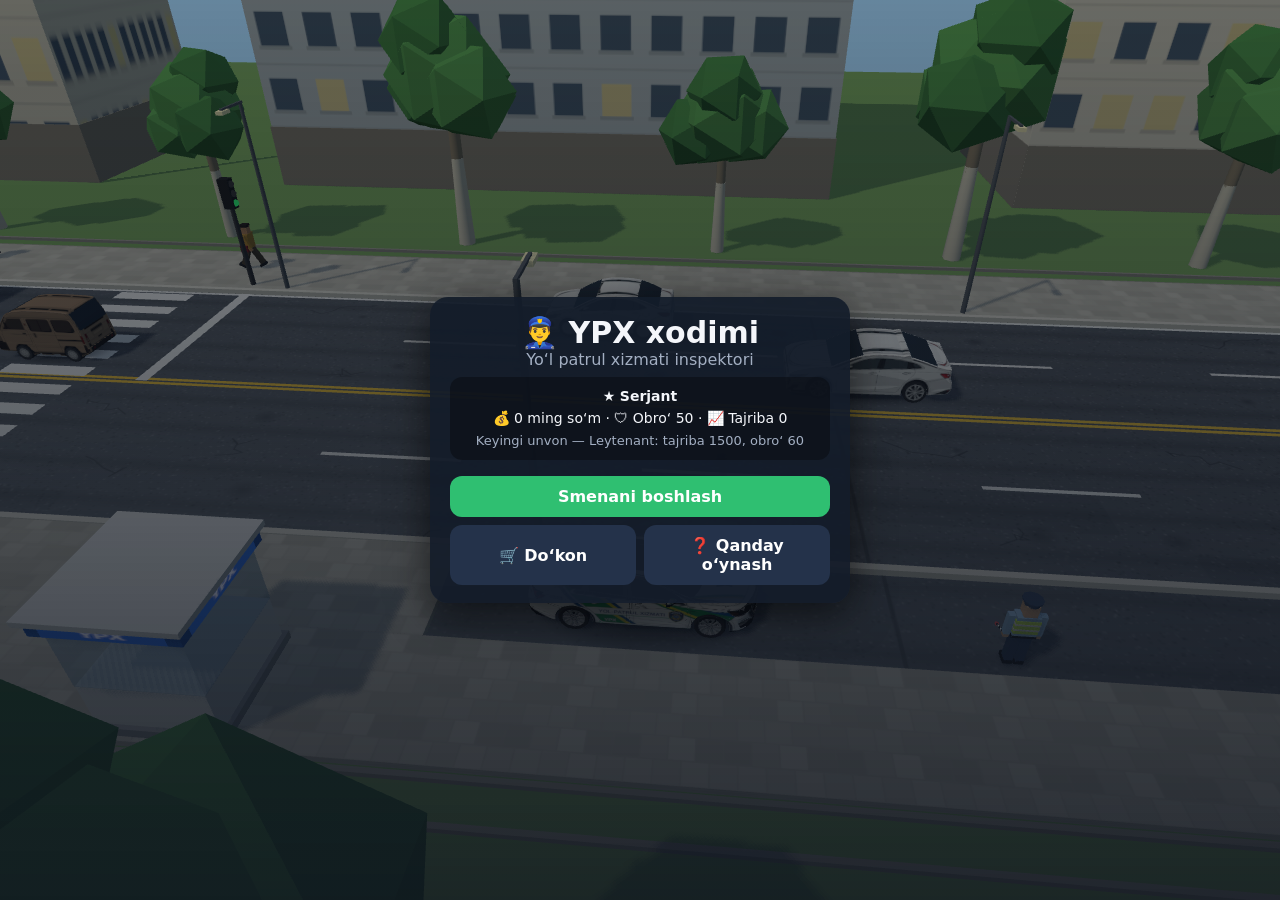
<file: ypx-oyin/web3d/index.html>
<!doctype html>
<html lang="uz">
<head>
<meta charset="utf-8">
<meta name="viewport" content="width=device-width,initial-scale=1,maximum-scale=1,user-scalable=no,viewport-fit=cover">
<title>YPX xodimi 3D</title>
<link rel="stylesheet" href="style.css">
</head>
<body>
<canvas id="gl"></canvas>

<!-- floating radar labels over cars -->
<div id="labels"></div>

<!-- HUD -->
<div id="hud" class="hidden">
  <div class="hud-left">
    <div id="hudRank"></div>
    <div id="hudQuota"></div>
  </div>
  <div class="hud-mid"><div id="hudTime"></div><div id="hudClock"></div></div>
  <div class="hud-right">
    <div id="hudMoney"></div>
    <div id="hudRep"></div>
  </div>
</div>
<div id="toast"></div>
<button id="btnMenu" class="hidden" aria-label="Menyu">☰</button>
<div id="limitSign" class="hidden">60<small>km/soat</small></div>

<!-- touch controls -->
<div id="controls" class="hidden">
  <div id="joyZone"><div id="joyBase"><div id="joyKnob"></div></div></div>
  <div id="lookZone"></div>
  <div id="btns">
    <button id="btnTalk" class="round talk hidden">💬<span>Gaplashish</span></button>
    <button id="btnWhistle" class="round big">📯<span>Hushtak</span></button>
  </div>
  <div id="targetInfo" class="hidden"></div>
</div>

<!-- main menu -->
<div id="menu" class="screen">
  <div class="menu-card">
    <div class="logo">👮‍♂️ YPX xodimi</div>
    <div class="sub">Yo‘l patrul xizmati inspektori</div>
    <div id="menuStats" class="stats"></div>
    <button id="btnStart" class="primary">Smenani boshlash</button>
    <div class="row">
      <button id="btnShop">🛒 Do‘kon</button>
      <button id="btnHelp">❓ Qanday o‘ynash</button>
    </div>
  </div>
</div>

<!-- help -->
<div id="help" class="screen hidden">
  <div class="menu-card scroll">
    <h2>Qanday o‘ynash</h2>
    <ul>
      <li><b>Chap tomon</b> — joystik: inspektorni yurgizish. <b>O‘ng tomonni surish</b> — kamerani burish.</li>
      <li>Mashinalar ustida radar ko‘rsatgichi chiqadi: tezlik va ko‘zga tashlangan qoidabuzarliklar. Tezlik chegarasi — <b>60 km/soat</b>.</li>
      <li>Sariq strelka belgilagan mashinani to‘xtatish uchun <b>Hushtak</b> tugmasini bosing.</li>
      <li>Mashina cho‘ntakka to‘xtaydi. Yoniga boring va <b>Gaplashish</b>ni bosing.</li>
      <li>📱 <b>Planshet</b>da hujjatdagi ma’lumotni YPX bazasi bilan solishtiring. Hujjatlarni tekshiring, kerak bo‘lsa alkotester va ko‘zdan kechirishdan foydalaning, so‘ng <b>Qaror</b> chiqaring.</li>
      <li>Pora taklif qilinsa — rad eting! Halollik obro‘yingizni oshiradi, pora olish esa ishdan ketishga olib kelishi mumkin.</li>
      <li>Sababsiz to‘xtatish, noto‘g‘ri ayblov va qoidabuzarni o‘tkazib yuborish — obro‘ni pasaytiradi.</li>
    </ul>
    <p class="muted" style="font-size:12px">Mualliflar (3D modellar, CC BY 4.0, o‘yin uchun soddalashtirilgan): «Nexia 2» — uzb_rx7; «Chevrolet Malibu 2022» — slavanik24250794; «Chevrolet Damas» — own.guest; «Chevrolet Nexia3 Midnight» — doniyorgroup (sketchfab.com). «Daewoo Matiz» — nyranarod, «Chevrolet Spark» — Q.SARDOR (Sketchfab Standard litsenziyasi). 3D grafika: three.js (MIT).</p>
    <button id="btnHelpBack" class="primary">Orqaga</button>
  </div>
</div>

<!-- shop -->
<div id="shop" class="screen hidden">
  <div class="menu-card scroll wide">
    <h2>🛒 Do‘kon <span id="shopMoney" class="pill"></span></h2>
    <h3>Forma</h3><div id="shopUniform" class="shop-grid"></div>
    <h3>Patrul mashinasi</h3><div id="shopCar" class="shop-grid"></div>
    <button id="btnShopBack" class="primary">Orqaga</button>
  </div>
</div>

<!-- inspection panel -->
<div id="inspect" class="hidden">
  <div class="insp-top">
    <canvas id="driverFace" width="120" height="140"></canvas>
    <div class="insp-info">
      <div id="driverName"></div>
      <div id="driverCar" class="muted"></div>
      <div id="bubble"></div>
    </div>
  </div>
  <div id="inspBody"></div>
  <div id="inspTabs">
    <button data-tab="docs">📄 Hujjatlar</button>
    <button data-tab="tablet">📱 Planshet</button>
    <button data-tab="alco">🍺 Alkotester</button>
    <button data-tab="car">🔧 Ko‘rik</button>
    <button data-tab="verdict" class="primary">⚖️ Qaror</button>
  </div>
</div>

<!-- bribe popup -->
<div id="bribe" class="screen hidden">
  <div class="menu-card">
    <div class="logo">💵</div>
    <p id="bribeText"></p>
    <button id="btnBribeNo" class="primary">✋ Rad etish</button>
    <button id="btnBribeYes" class="danger">Qabul qilish</button>
  </div>
</div>

<!-- shift report -->
<div id="report" class="screen hidden">
  <div class="menu-card scroll">
    <h2 id="reportTitle">Smena yakuni</h2>
    <div id="reportBody"></div>
    <button id="btnReportOk" class="primary">Davom etish</button>
  </div>
</div>

<!-- pause menu -->
<div id="pause" class="screen hidden">
  <div class="menu-card">
    <div class="logo">⏸ Pauza</div>
    <div id="pauseInfo" class="stats"></div>
    <button id="btnResume" class="primary">▶ Davom etish</button>
    <button id="btnSound">🔊 Ovoz: yoqilgan</button>
    <button id="btnPauseHelp">❓ Qanday o‘ynash</button>
    <button id="btnEndShift">🏁 Smenani tugatish</button>
    <button id="btnQuit" class="danger">🚪 Bosh menyu (smena bekor qilinadi)</button>
  </div>
</div>

<!-- rotate hint -->
<div id="rotate">📱↻<br>Telefonni gorizontal holatga burang</div>

<script type="importmap">{ "imports": { "three": "./js/three.module.min.js" } }</script>
<script type="module" src="js/main.js"></script>
</body>
</html>
</file>
<file: ypx-oyin/web3d/style.css>
:root { --bg:#0f1520; --panel:rgba(20,28,42,.94); --panel2:#24324a; --accent:#2fbf71; --blue:#1f5fd0; --warn:#f2b632; --bad:#e5484d; --text:#f4f6fa; --muted:#a3afc2; }
* { box-sizing:border-box; -webkit-tap-highlight-color:transparent; user-select:none; -webkit-user-select:none; }
html,body { margin:0; height:100%; overflow:hidden; background:var(--bg); color:var(--text); font-family:system-ui,-apple-system,"Segoe UI",Roboto,sans-serif; touch-action:none; }
canvas#gl { position:fixed; inset:0; width:100%; height:100%; display:block; }
.hidden { display:none !important; }
button { font:inherit; font-weight:700; color:#fff; background:var(--panel2); border:0; border-radius:12px; padding:11px 14px; cursor:pointer; }
button:active { transform:scale(.96); }
button.primary { background:var(--accent); }
button.danger { background:#5a2a2e; color:#ffb4b4; }
button:disabled { opacity:.45; }
.muted { color:var(--muted); font-size:13px; }
.pill { font-size:14px; background:#0006; padding:3px 10px; border-radius:20px; vertical-align:middle; }

/* HUD */
#hud { position:fixed; left:0; right:0; top:0; display:flex; justify-content:space-between; align-items:flex-start; padding:8px 14px; pointer-events:none; font-weight:700; text-shadow:0 1px 3px #000a; font-size:14px; }
#hud > div { background:#0008; padding:6px 10px; border-radius:10px; }
#hudTime { font-size:18px; }
.hud-right { text-align:right; }
#toast { position:fixed; top:58px; left:50%; transform:translateX(-50%); padding:8px 16px; border-radius:20px; font-weight:700; opacity:0; transition:opacity .25s; pointer-events:none; white-space:nowrap; max-width:92vw; overflow:hidden; text-overflow:ellipsis; z-index:30; }
#toast.show { opacity:1; }
.good { background:var(--accent); } .bad { background:var(--bad); } .info { background:var(--warn); color:#222; }

/* radar labels */
#labels { position:fixed; inset:0; pointer-events:none; overflow:hidden; }
.lbl { position:absolute; transform:translate(-50%,-100%); background:rgba(8,12,18,.82); color:#7CFFB2; font-weight:800; font-size:13px; padding:2px 7px; border-radius:8px; white-space:nowrap; border:1px solid #fff2; }
.lbl.target { border-color:#ffd400; box-shadow:0 0 0 2px #ffd40088; }
.lbl .ic { margin-left:3px; }

/* controls */
#controls { position:fixed; inset:0; pointer-events:none; }
#joyZone { position:absolute; left:0; bottom:0; width:40%; height:70%; pointer-events:auto; }
#lookZone { position:absolute; right:0; top:15%; width:60%; height:85%; pointer-events:auto; }
#joyBase { position:absolute; left:70px; bottom:60px; width:120px; height:120px; margin:-60px 0 0 -60px; border-radius:50%; background:#ffffff1a; border:2px solid #ffffff40; display:flex; align-items:center; justify-content:center; }
#joyKnob { width:52px; height:52px; border-radius:50%; background:#ffffffaa; transform:translate(0,0); }
#btns { position:absolute; right:18px; bottom:18px; display:flex; align-items:flex-end; gap:12px; pointer-events:auto; }
.round { width:74px; height:74px; border-radius:50%; display:flex; flex-direction:column; align-items:center; justify-content:center; font-size:24px; padding:0; background:#1d2a40e0; border:2px solid #ffffff30; }
.round span { font-size:11px; margin-top:2px; }
.round.big { width:96px; height:96px; font-size:32px; background:#1f5fd0e8; }
.round.talk { background:#2fbf71e8; }
#targetInfo { position:absolute; right:18px; bottom:130px; background:#000a; padding:6px 10px; border-radius:10px; font-size:13px; font-weight:700; }

/* screens */
.screen { position:fixed; inset:0; display:flex; align-items:center; justify-content:center; background:linear-gradient(#0f1520cc,#0f1520ee); z-index:20; padding:14px; }
#menu { background:linear-gradient(#0f152066,#0f1520dd); }
.menu-card { background:var(--panel); border-radius:18px; padding:18px 20px; width:100%; max-width:420px; text-align:center; box-shadow:0 10px 40px #0009; }
.menu-card.wide { max-width:640px; }
.menu-card.scroll { max-height:92vh; overflow-y:auto; text-align:left; }
.menu-card h2 { margin:4px 0 10px; text-align:center; }
.menu-card h3 { margin:12px 0 6px; color:var(--muted); font-size:14px; }
.menu-card ul { padding-left:18px; line-height:1.45; font-size:14px; }
.menu-card button { width:100%; margin-top:8px; }
.logo { font-size:30px; font-weight:800; }
.sub { color:var(--muted); margin-bottom:8px; }
.stats { background:#0005; border-radius:12px; padding:8px; margin:8px 0; font-size:14px; line-height:1.6; }
.row { display:flex; gap:8px; }
.shop-grid { display:grid; grid-template-columns:repeat(auto-fill,minmax(170px,1fr)); gap:8px; }
.shop-item { background:#0005; border-radius:12px; padding:10px; text-align:center; font-size:14px; }
.shop-item .sw { width:46px; height:46px; border-radius:10px; margin:0 auto 6px; border:2px solid #fff3; }
.shop-item button { margin-top:6px; padding:8px; }

/* inspection */
#inspect { position:fixed; right:0; top:0; bottom:0; width:min(470px,58vw); background:var(--panel); display:flex; flex-direction:column; z-index:15; box-shadow:-6px 0 30px #0008; }
.insp-top { display:flex; gap:10px; padding:10px; border-bottom:1px solid #fff1; }
#driverFace { width:72px; height:84px; border-radius:10px; flex:none; }
.insp-info { flex:1; min-width:0; }
#driverName { font-weight:800; }
#bubble { margin-top:6px; background:#ffffff12; border-radius:10px; padding:7px 9px; font-size:14px; line-height:1.35; min-height:36px; }
#bubble .who { color:var(--warn); font-weight:700; margin-right:4px; }
#inspBody { flex:1; overflow-y:auto; padding:10px; font-size:14px; }
#inspTabs { display:grid; grid-template-columns:1fr 1fr 1fr; gap:6px; padding:8px; border-top:1px solid #fff1; }
#inspTabs button { padding:9px 6px; font-size:13px; }
#inspTabs button.active { outline:2px solid #fff6; }
.doc { background:#f3efe2; color:#222; border-radius:10px; padding:8px 10px; margin-bottom:8px; position:relative; }
.doc h4 { margin:0 0 4px; font-size:13px; color:#1f5fd0; text-transform:uppercase; letter-spacing:.5px; }
.doc .f { display:flex; justify-content:space-between; gap:6px; font-size:13px; padding:1px 0; }
.doc .f b { text-align:right; }
.doc canvas { float:right; width:48px; height:56px; border-radius:6px; margin-left:8px; }
.flag { display:flex; align-items:center; gap:8px; background:#0003; padding:8px 10px; border-radius:10px; margin:6px 0; font-size:13px; cursor:pointer; }
.doc .flag { background:#0000000f; color:#222; }
.flag input { width:20px; height:20px; accent-color:var(--bad); }
.today { background:#0005; padding:6px 10px; border-radius:8px; margin-bottom:8px; font-size:13px; }
.meter { height:22px; border-radius:11px; background:#0006; overflow:hidden; margin:10px 0; position:relative; }
.meter > div { height:100%; width:0; background:linear-gradient(90deg,#2fbf71,#f2b632,#e5484d); transition:width .1s linear; }
.alco-val { font-size:34px; font-weight:800; text-align:center; font-variant-numeric:tabular-nums; }
.road-v { background:#e5484d22; border-left:3px solid var(--bad); padding:6px 8px; border-radius:6px; margin:4px 0; }
.choice { display:block; width:100%; text-align:left; margin:6px 0; }
.choice.sel { outline:2px solid var(--accent); background:#2fbf7133; }

#rotate { display:none; position:fixed; inset:0; z-index:100; background:var(--bg); color:var(--text); font-size:22px; text-align:center; align-items:center; justify-content:center; line-height:1.6; padding:20px; }
@media (orientation:portrait) and (max-width:900px) { #rotate { display:flex; } }

#inspTabs button[data-tab=verdict] { grid-column: span 1; }
.tablet { background:#0b1220; border:2px solid #33415a; border-radius:14px; padding:8px; }
.tablet .bar { display:flex; justify-content:space-between; font-size:12px; color:var(--muted); margin-bottom:6px; }
.cmp { width:100%; border-collapse:collapse; font-size:12.5px; }
.cmp th { text-align:left; color:var(--muted); font-weight:600; padding:4px; border-bottom:1px solid #fff2; }
.cmp td { padding:5px 4px; border-bottom:1px solid #ffffff10; vertical-align:top; }
.cmp td small { display:block; color:var(--muted); font-size:11px; }
.faces { display:flex; gap:10px; justify-content:center; margin:8px 0; text-align:center; font-size:11px; color:var(--muted); }
.faces canvas { width:56px; height:66px; border-radius:8px; display:block; margin:0 auto 3px; }
.loading { text-align:center; padding:20px; color:var(--muted); }

.trunk { display:grid; grid-template-columns:1fr 1fr; gap:8px; background:#1a1d22; border:3px solid #3a3f47; border-radius:10px; padding:10px; margin:8px 0; }
.slot { background:#2a2f37; border-radius:8px; padding:10px 6px; text-align:center; font-size:12.5px; min-height:64px; }
.slot span { display:block; font-size:26px; margin-bottom:2px; }
.slot.empty { background:transparent; border:2px dashed #555c66; color:var(--muted); }
#limitSign { position:fixed; left:14px; top:64px; width:58px; height:58px; border-radius:50%; background:#fff; border:7px solid #d42a2a;
  color:#111; font:800 22px system-ui,sans-serif; display:flex; align-items:center; justify-content:center; box-shadow:0 2px 8px #0008; pointer-events:none; z-index:5; }
#limitSign small { position:absolute; bottom:-18px; font-size:10px; color:#fff; text-shadow:0 1px 2px #000; white-space:nowrap; }

/* document cards (backgrounds: textures/doc_*.jpg); sizes in cqw so they scale with the panel */
.card { position:relative; width:100%; container-type:inline-size; background-size:100% 100%; border-radius:14px; color:#1a2233;
  box-shadow:0 2px 8px #0007; margin:6px 0 4px; font-size:13px; overflow:hidden; }
.card.lic { aspect-ratio:1000/611; background-image:url(textures/doc_license.jpg); }
.card.tech { aspect-ratio:1000/618; background-image:url(textures/doc_tech.jpg); }
.card.ins { aspect-ratio:1000/622; background-image:url(textures/doc_insurance.jpg); border-radius:4px; }
.card > * { position:absolute; }
.card .ttl { left:26%; right:19%; top:6.5%; text-align:center; font-weight:800; font-size:3.5cqw; line-height:1.15; color:#1d2f5c; }
.card .ttl small { display:block; font-weight:600; font-size:2.3cqw; color:#55607a; }
.card.lic canvas { left:5.5%; top:25.3%; width:25.2%; height:55.1%; }
.card .flds { left:35%; right:4%; top:27%; display:flex; flex-direction:column; gap:1.1cqw; font-size:3.9cqw; }
.card .flds div { display:flex; gap:2cqw; align-items:baseline; }
.card .flds span { color:#55607a; font-size:3cqw; min-width:6cqw; }
.card .cat { border:0.5cqw solid #1a2233; padding:0 1.6cqw; border-radius:1cqw; }
.card.tech .ttl { top:7.5%; font-size:3cqw; }
.card.tech .flds { left:7%; right:7%; top:25%; gap:1.6cqw; }
.card.tech .flds span { min-width:27cqw; }
.card .plate { font-size:5cqw; letter-spacing:.3cqw; background:#fffc; border:0.5cqw solid #1a2233; border-radius:1cqw; padding:0 1.6cqw; }
.card.ins .ttl { left:20%; right:20%; top:15%; font-size:3.6cqw; }
.card.ins .ttl small { display:inline; margin-left:1.5cqw; font-size:2cqw; }
.card.ins .pno { left:9%; right:63%; top:25.4%; height:3.8%; display:flex; align-items:center; justify-content:space-between; font-weight:700; font-size:3cqw; }
.card.ins em { display:flex; font-style:normal; }
.card.ins .pno em { width:18.2cqw; flex:none; } .card.ins .pl em { width:27.8cqw; flex:none; }
.card.ins em i { flex:1; text-align:center; font-style:normal; font-weight:800; font-size:2.9cqw; }
.card.ins .until { right:8.8%; top:25.5%; font-size:2.8cqw; }
.card.ins .l1 { left:9%; top:32%; font-size:3.1cqw; } .card.ins .l2 { left:9%; top:42.6%; font-size:3.1cqw; }
.card.ins .pl { right:8.8%; left:40%; justify-content:flex-end; top:53.1%; height:3.9%; display:flex; align-items:center; gap:1.4cqw; font-size:2.8cqw; }
.card.ins .mp { left:9%; top:84%; font-size:3cqw; } .card.ins .sg { right:9%; top:84%; font-size:3cqw; }
.card.ins span { color:#55607a; }

.hud-mid { text-align:center; }
#hudClock { font-size:12px; font-weight:600; opacity:.95; margin-top:1px; white-space:nowrap; }
#btnMenu { position:fixed; right:14px; top:66px; width:46px; height:46px; border-radius:12px; padding:0; font-size:22px; background:#1d2a40e0;
  border:2px solid #ffffff30; z-index:6; }
/* tablet */
.tablet { background:#05080e; border:3px solid #2a3344; border-radius:18px; padding:6px; box-shadow:0 4px 14px #0009, inset 0 0 0 1px #000; }
.tablet .scr { background:linear-gradient(#0e1726,#0b1220); border-radius:12px; overflow:hidden; }
.tablet .sbar { display:flex; justify-content:space-between; padding:3px 10px; font-size:11px; color:#c9d3e3; background:#0008; }
.tablet .app { display:flex; align-items:center; gap:8px; padding:8px 10px; background:linear-gradient(90deg,#1f5fd0,#17408f); }
.tablet .app .lg { width:30px; height:30px; border-radius:8px; background:#fff; color:#1f5fd0; font-weight:900; font-size:11px; display:flex; align-items:center; justify-content:center; }
.tablet .app b { font-size:14px; } .tablet .app small { display:block; font-size:10.5px; opacity:.85; font-weight:400; }
.tablet .srch { margin:8px; background:#fff1; border:1px solid #fff2; border-radius:10px; padding:6px 10px; font-size:12.5px; display:flex; justify-content:space-between; gap:8px; }
.tablet .srch em { font-style:normal; color:#7CFFB2; white-space:nowrap; }
.tcard { margin:8px; background:#ffffff0d; border:1px solid #ffffff14; border-radius:12px; padding:8px; }
.tcard h5 { margin:0 0 6px; font-size:12.5px; color:#9db7ff; letter-spacing:.3px; }
.tablet .cmp { font-size:12px; }
.tablet .cmp th { font-size:10.5px; text-transform:uppercase; letter-spacing:.4px; }
.tablet .cmp td:first-child { color:var(--muted); width:30%; }
.tablet .faces { margin:2px 0 6px; }
.tablet .faces canvas { width:62px; height:74px; border:2px solid #fff3; }
.tablet .prog { height:4px; background:#fff2; border-radius:2px; overflow:hidden; margin:14px 30px 4px; }
.tablet .prog i { display:block; height:100%; width:0; background:#4d8dff; animation:tprog 1.05s linear forwards; }
@keyframes tprog { to { width:100%; } }

/* compact documents: three thumbnails, the chosen one enlarged */
.waitdocs { text-align:center; color:var(--muted); padding:34px 10px; font-size:14px; line-height:1.7; }
.waitdocs::first-line { font-size:34px; }
.minis { display:flex; gap:6px; margin:4px 0 6px; }
.mini { flex:1; min-width:0; cursor:pointer; border-radius:8px; padding:3px; border:2px solid transparent; opacity:.8; }
.mini.sel { border-color:#4d8dff; background:#4d8dff22; opacity:1; }
.mini .card { margin:0; border-radius:5px; pointer-events:none; }
.mini label { display:block; text-align:center; font-size:10.5px; color:var(--muted); margin-top:2px; }
.docbig { width:82%; margin:0 auto; }
.docbig .card { margin:2px 0 4px; }
/* tablet problems */
.tablet tr.bad td { color:#ff7b7b; background:#ff3b3b1c; } .tablet tr.bad td small { color:#ff9c9c; }
.tablet tr.bad td:first-child::before { content:'⚠ '; }
.tsum { margin:0 8px; padding:6px 10px; border-radius:10px; font-size:12.5px; font-weight:700; }
.tsum.bad { background:#ff3b3b26; color:#ff8a8a; border:1px solid #ff5a5a66; } .tsum.ok { background:#2fbf7122; color:#7CFFB2; border:1px solid #2fbf7155; }
.tablet .faces.bad canvas { border-color:#ff5a5a; }
.tbad { color:#ff8a8a; font-size:11.5px; text-align:center; margin-bottom:6px; font-weight:700; }

/* document picker: three buttons instead of thumbnails (tiny text is unreadable / clamped on phones) */
.seg { display:flex; gap:6px; margin:4px 0 6px; }
.seg button { flex:1; padding:7px 4px; font-size:12.5px; border-radius:9px; background:#24324a; }
.seg button.sel { background:#1f5fd0; }
.docbig { width:64%; }
/* more room for the inspection body on a landscape phone */
#inspTabs { grid-template-columns:repeat(5,1fr); gap:5px; padding:6px; }
#inspTabs button { padding:8px 2px; font-size:11.5px; white-space:nowrap; overflow:hidden; text-overflow:ellipsis; }
.insp-top { padding:7px 10px; gap:8px; }
#driverFace { width:50px; height:58px; }
#bubble { margin-top:4px; padding:5px 8px; font-size:13px; min-height:30px; }
#inspBody { padding:8px 10px; }
.today { padding:4px 10px; margin-bottom:5px; font-size:12px; }
.flag { padding:6px 10px; margin:4px 0; }
</file>
